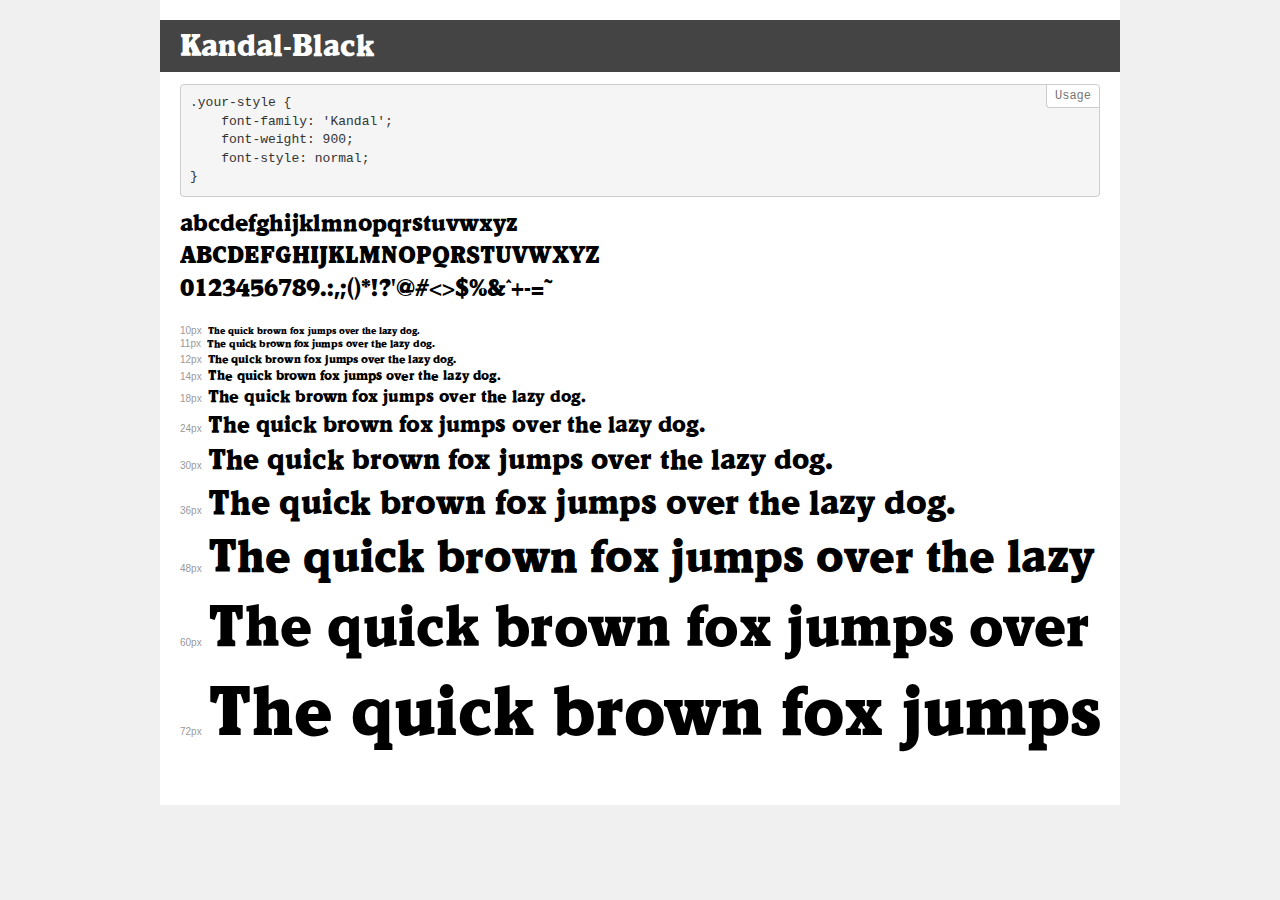
<file: assets/fonts/kandal/demo.html>
<!DOCTYPE html>
<html lang="en">
<head>
    <meta charset="utf-8">
    <meta http-equiv="X-UA-Compatible" content="IE=edge">
    <meta name="viewport" content="width=device-width, initial-scale=1">
    <meta name="robots" content="noindex, noarchive">
    <meta name="format-detection" content="telephone=no">
    <title>Transfonter demo</title>
    <link href="stylesheet.css" rel="stylesheet">
    <style>
        /*
        http://meyerweb.com/eric/tools/css/reset/
        v2.0 | 20110126
        License: none (public domain)
        */
        html, body, div, span, applet, object, iframe,
        h1, h2, h3, h4, h5, h6, p, blockquote, pre,
        a, abbr, acronym, address, big, cite, code,
        del, dfn, em, img, ins, kbd, q, s, samp,
        small, strike, strong, sub, sup, tt, var,
        b, u, i, center,
        dl, dt, dd, ol, ul, li,
        fieldset, form, label, legend,
        table, caption, tbody, tfoot, thead, tr, th, td,
        article, aside, canvas, details, embed,
        figure, figcaption, footer, header, hgroup,
        menu, nav, output, ruby, section, summary,
        time, mark, audio, video {
            margin: 0;
            padding: 0;
            border: 0;
            font-size: 100%;
            font: inherit;
            vertical-align: baseline;
        }
        /* HTML5 display-role reset for older browsers */
        article, aside, details, figcaption, figure,
        footer, header, hgroup, menu, nav, section {
            display: block;
        }
        body {
            line-height: 1;
        }
        ol, ul {
            list-style: none;
        }
        blockquote, q {
            quotes: none;
        }
        blockquote:before, blockquote:after,
        q:before, q:after {
            content: '';
            content: none;
        }
        table {
            border-collapse: collapse;
            border-spacing: 0;
        }
        /* demo styles */
        body {
            background: #f0f0f0;
            color: #000;
        }
        .page {
            background: #fff;
            width: 920px;
            margin: 0 auto;
            padding: 20px 20px 0 20px;
            overflow: hidden;
        }
        .font-container {
            overflow-x: auto;
            overflow-y: hidden;
            margin-bottom: 40px;
            line-height: 1.3;
            white-space: nowrap;
            padding-bottom: 5px;
        }
        h1 {
            position: relative;
            background: #444;
            font-size: 32px;
            color: #fff;
            padding: 10px 20px;
            margin: 0 -20px 12px -20px;
        }
        .letters {
            font-size: 25px;
            margin-bottom: 20px;
        }
        .s10:before {
            content: '10px';
        }
        .s11:before {
            content: '11px';
        }
        .s12:before {
            content: '12px';
        }
        .s14:before {
            content: '14px';
        }
        .s18:before {
            content: '18px';
        }
        .s24:before {
            content: '24px';
        }
        .s30:before {
            content: '30px';
        }
        .s36:before {
            content: '36px';
        }
        .s48:before {
            content: '48px';
        }
        .s60:before {
            content: '60px';
        }
        .s72:before {
            content: '72px';
        }
        .s10:before, .s11:before, .s12:before, .s14:before,
        .s18:before, .s24:before, .s30:before, .s36:before,
        .s48:before, .s60:before, .s72:before {
            font-family: Arial, sans-serif;
            font-size: 10px;
            font-weight: normal;
            font-style: normal;
            color: #999;
            padding-right: 6px;
        }
        pre {
            display: block;
            position: relative;
            padding: 9px;
            margin: 0 0 10px;
            font-family: Monaco, Menlo, Consolas, "Courier New", monospace;
            font-size: 13px;
            line-height: 1.428571429;
            color: #333;
            font-weight: normal;
            font-style: normal;
            background-color: #f5f5f5;
            border: 1px solid #ccc;
            overflow-x: auto;
            border-radius: 4px;
        }
        pre:after {
            display: block;
            position: absolute;
            right: 0;
            top: 0;
            content: 'Usage';
            line-height: 1;
            padding: 5px 8px;
            font-size: 12px;
            color: #767676;
            background-color: #fff;
            border: 1px solid #ccc;
            border-right: none;
            border-top: none;
            border-radius: 0 4px 0 4px;
            z-index: 10;
        }
        /* responsive */
        @media (max-width: 959px) {
            .page {
                width: auto;
                margin: 0;
            }
        }
    </style>
</head>
<body>
<div class="page">
    <div class="demo">
        <h1 style="font-family: 'Kandal'; font-weight: 900; font-style: normal;">Kandal-Black</h1>
        <pre>.your-style {
    font-family: 'Kandal';
    font-weight: 900;
    font-style: normal;
}</pre>
        <div class="font-container" style="font-family: 'Kandal'; font-weight: 900; font-style: normal;">
            <p class="letters">
                abcdefghijklmnopqrstuvwxyz<br>
ABCDEFGHIJKLMNOPQRSTUVWXYZ<br>
                0123456789.:,;()*!?'@#<>$%&^+-=~
            </p>
            <p class="s10" style="font-size: 10px;">The quick brown fox jumps over the lazy dog.</p>
            <p class="s11" style="font-size: 11px;">The quick brown fox jumps over the lazy dog.</p>
            <p class="s12" style="font-size: 12px;">The quick brown fox jumps over the lazy dog.</p>
            <p class="s14" style="font-size: 14px;">The quick brown fox jumps over the lazy dog.</p>
            <p class="s18" style="font-size: 18px;">The quick brown fox jumps over the lazy dog.</p>
            <p class="s24" style="font-size: 24px;">The quick brown fox jumps over the lazy dog.</p>
            <p class="s30" style="font-size: 30px;">The quick brown fox jumps over the lazy dog.</p>
            <p class="s36" style="font-size: 36px;">The quick brown fox jumps over the lazy dog.</p>
            <p class="s48" style="font-size: 48px;">The quick brown fox jumps over the lazy dog.</p>
            <p class="s60" style="font-size: 60px;">The quick brown fox jumps over the lazy dog.</p>
            <p class="s72" style="font-size: 72px;">The quick brown fox jumps over the lazy dog.</p>
        </div>
    </div>
</div>
</body>
</html>
</file>
<file: assets/fonts/kandal/stylesheet.css>
@font-face {
    font-family: 'Kandal';
    src: url('Kandal-Black.woff2') format('woff2'),
        url('Kandal-Black.woff') format('woff');
    font-weight: 900;
    font-style: normal;
    font-display: swap;
}
</file>
